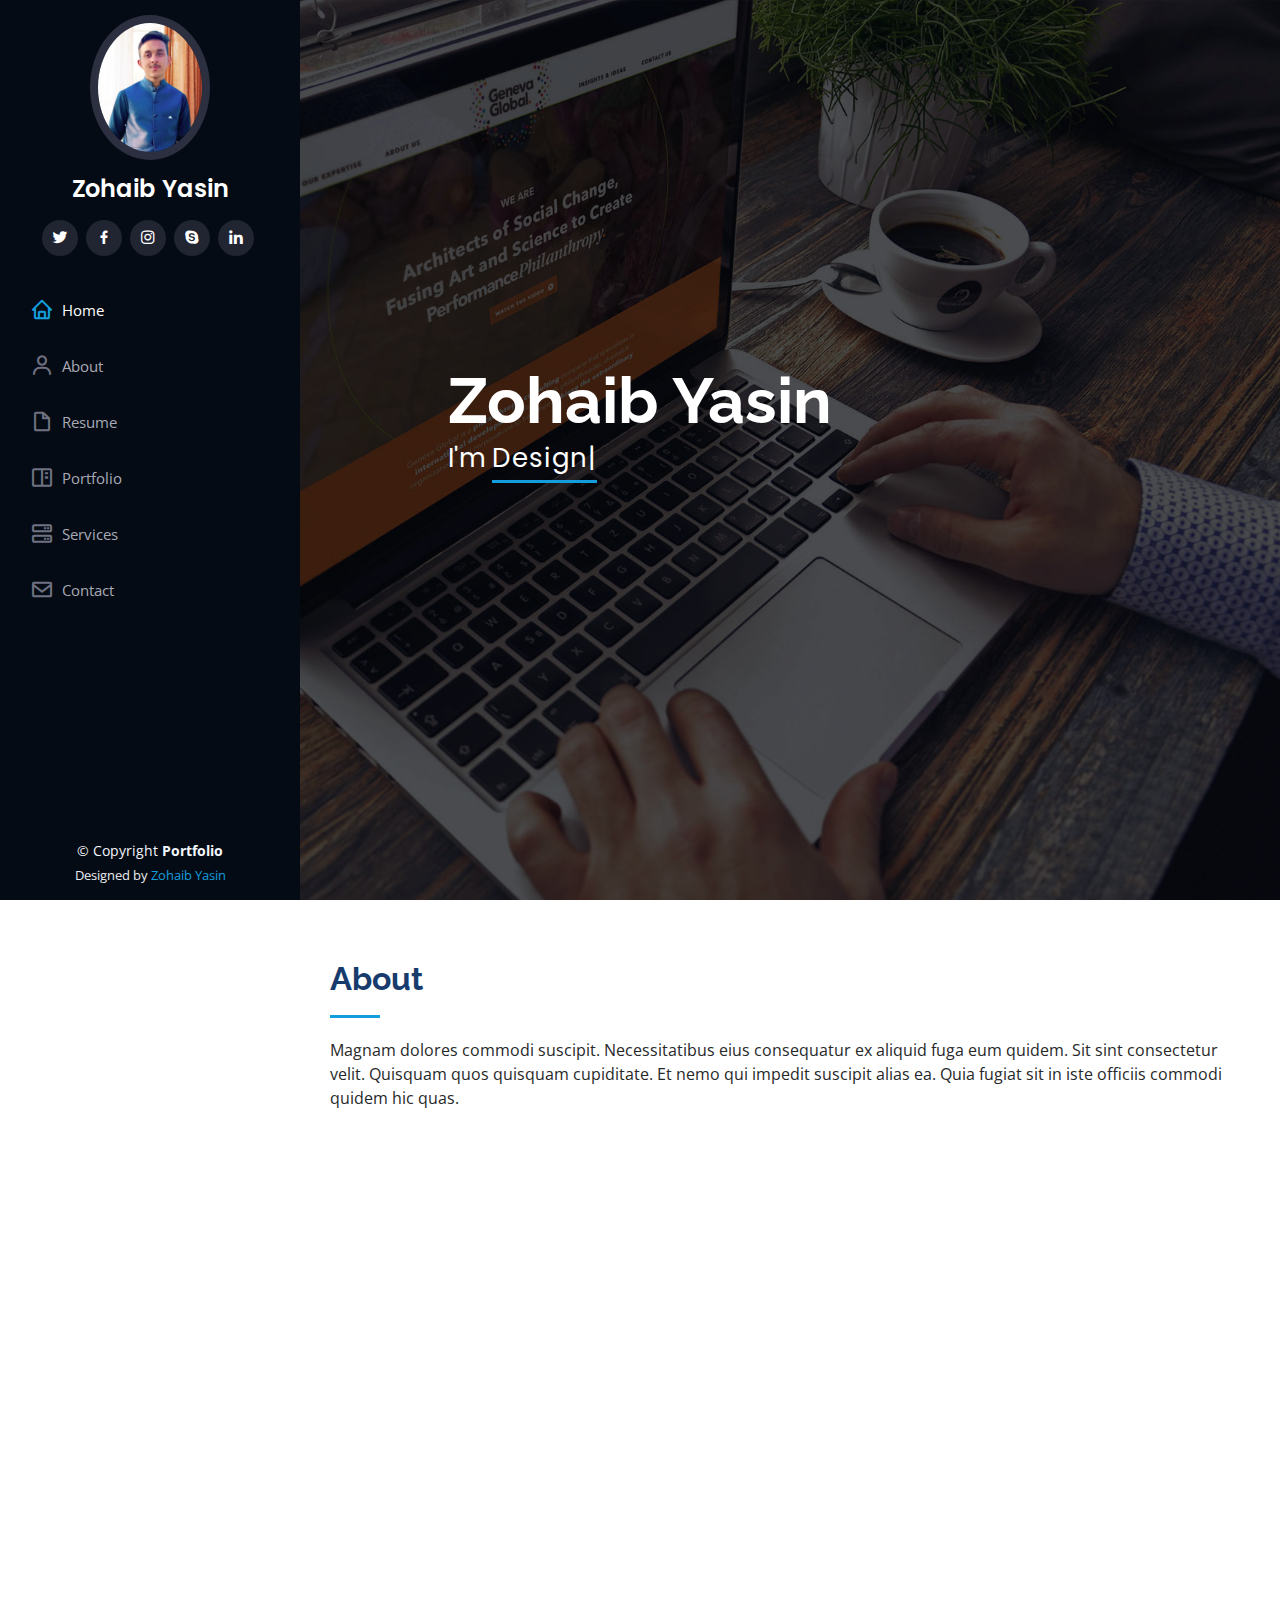
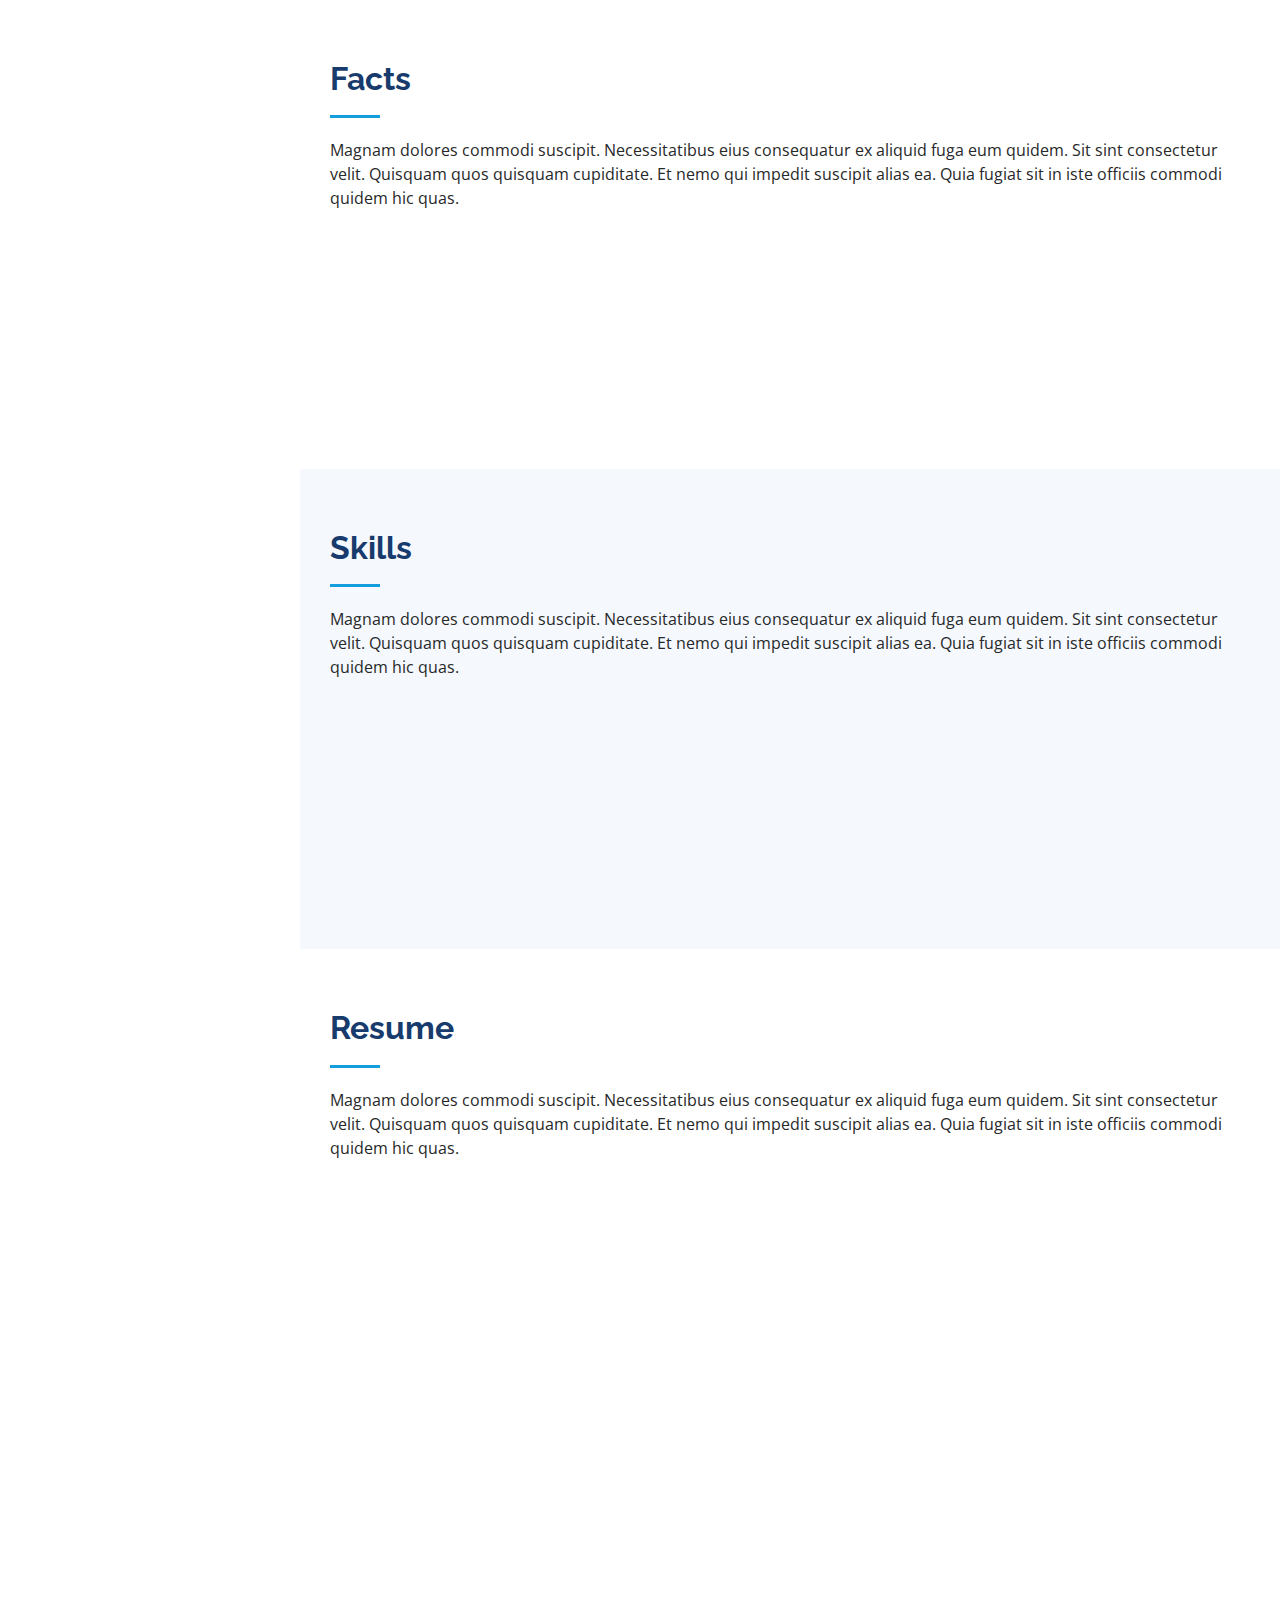
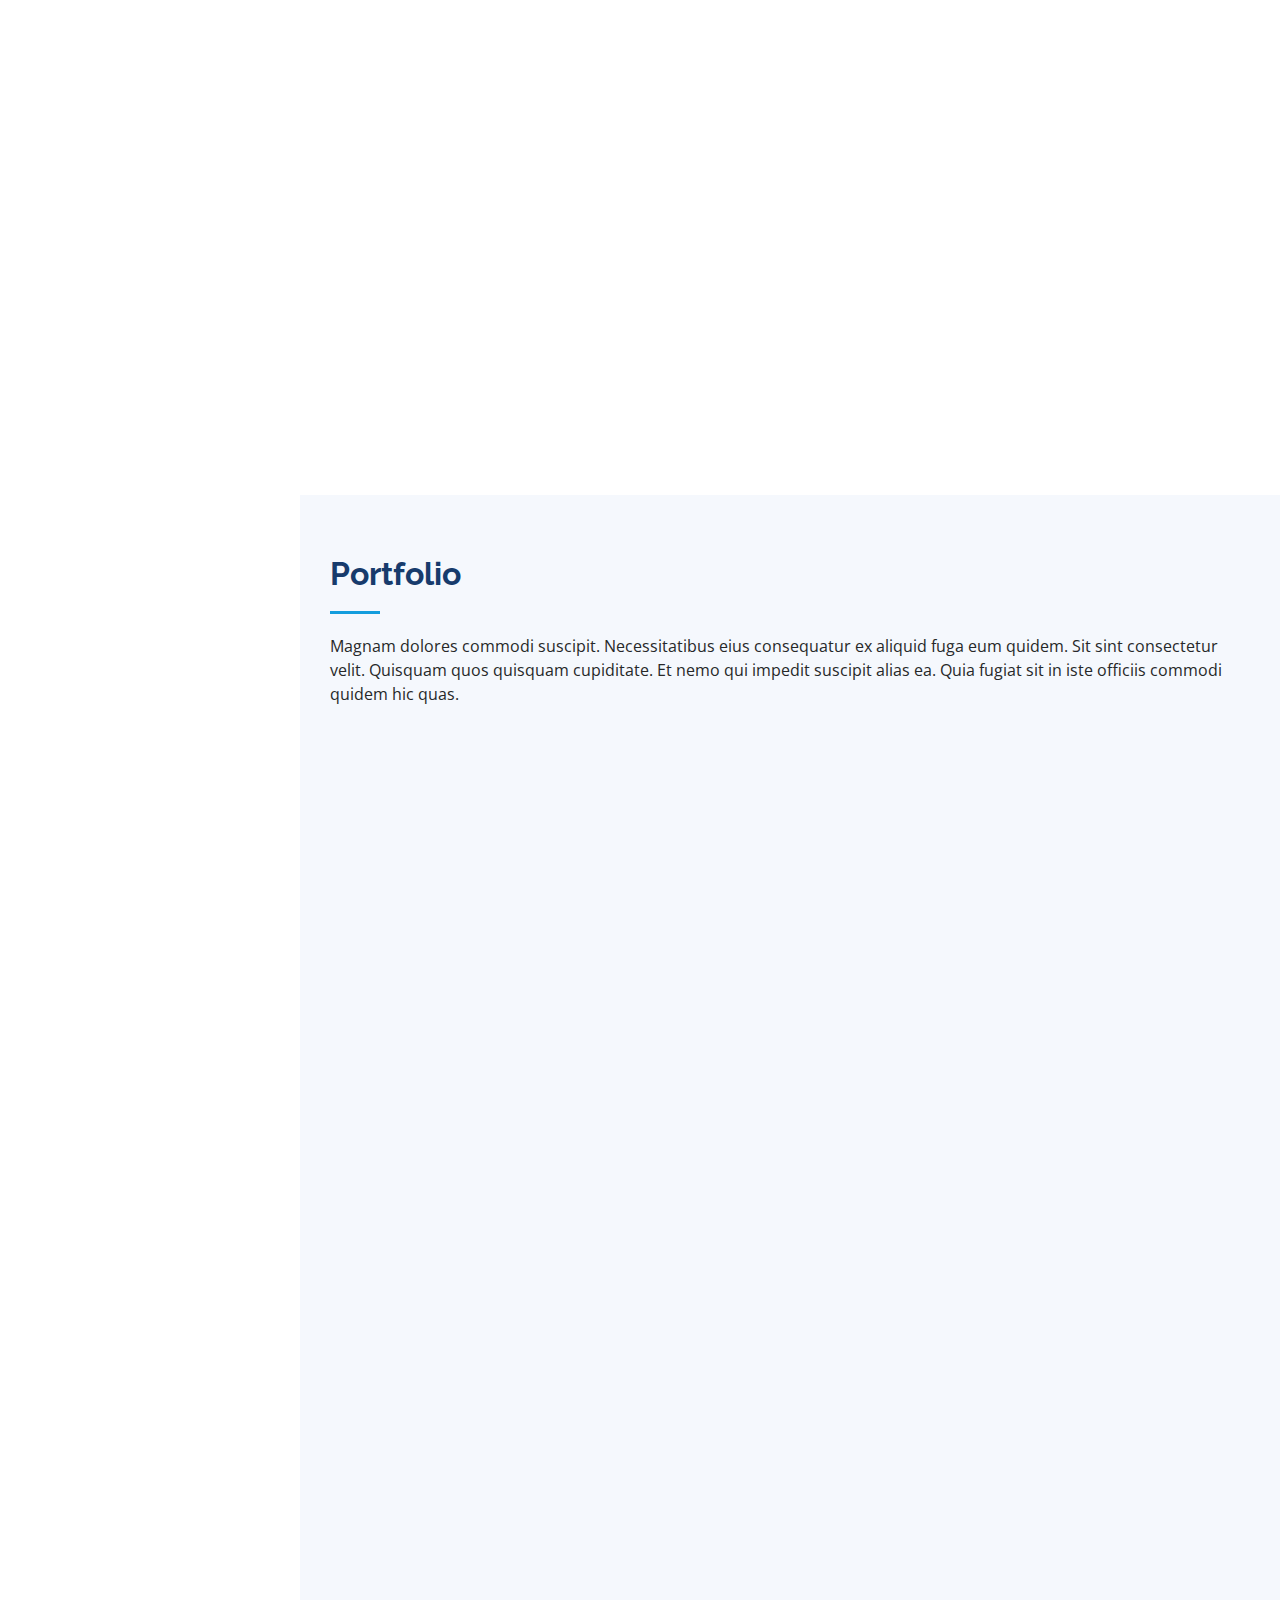
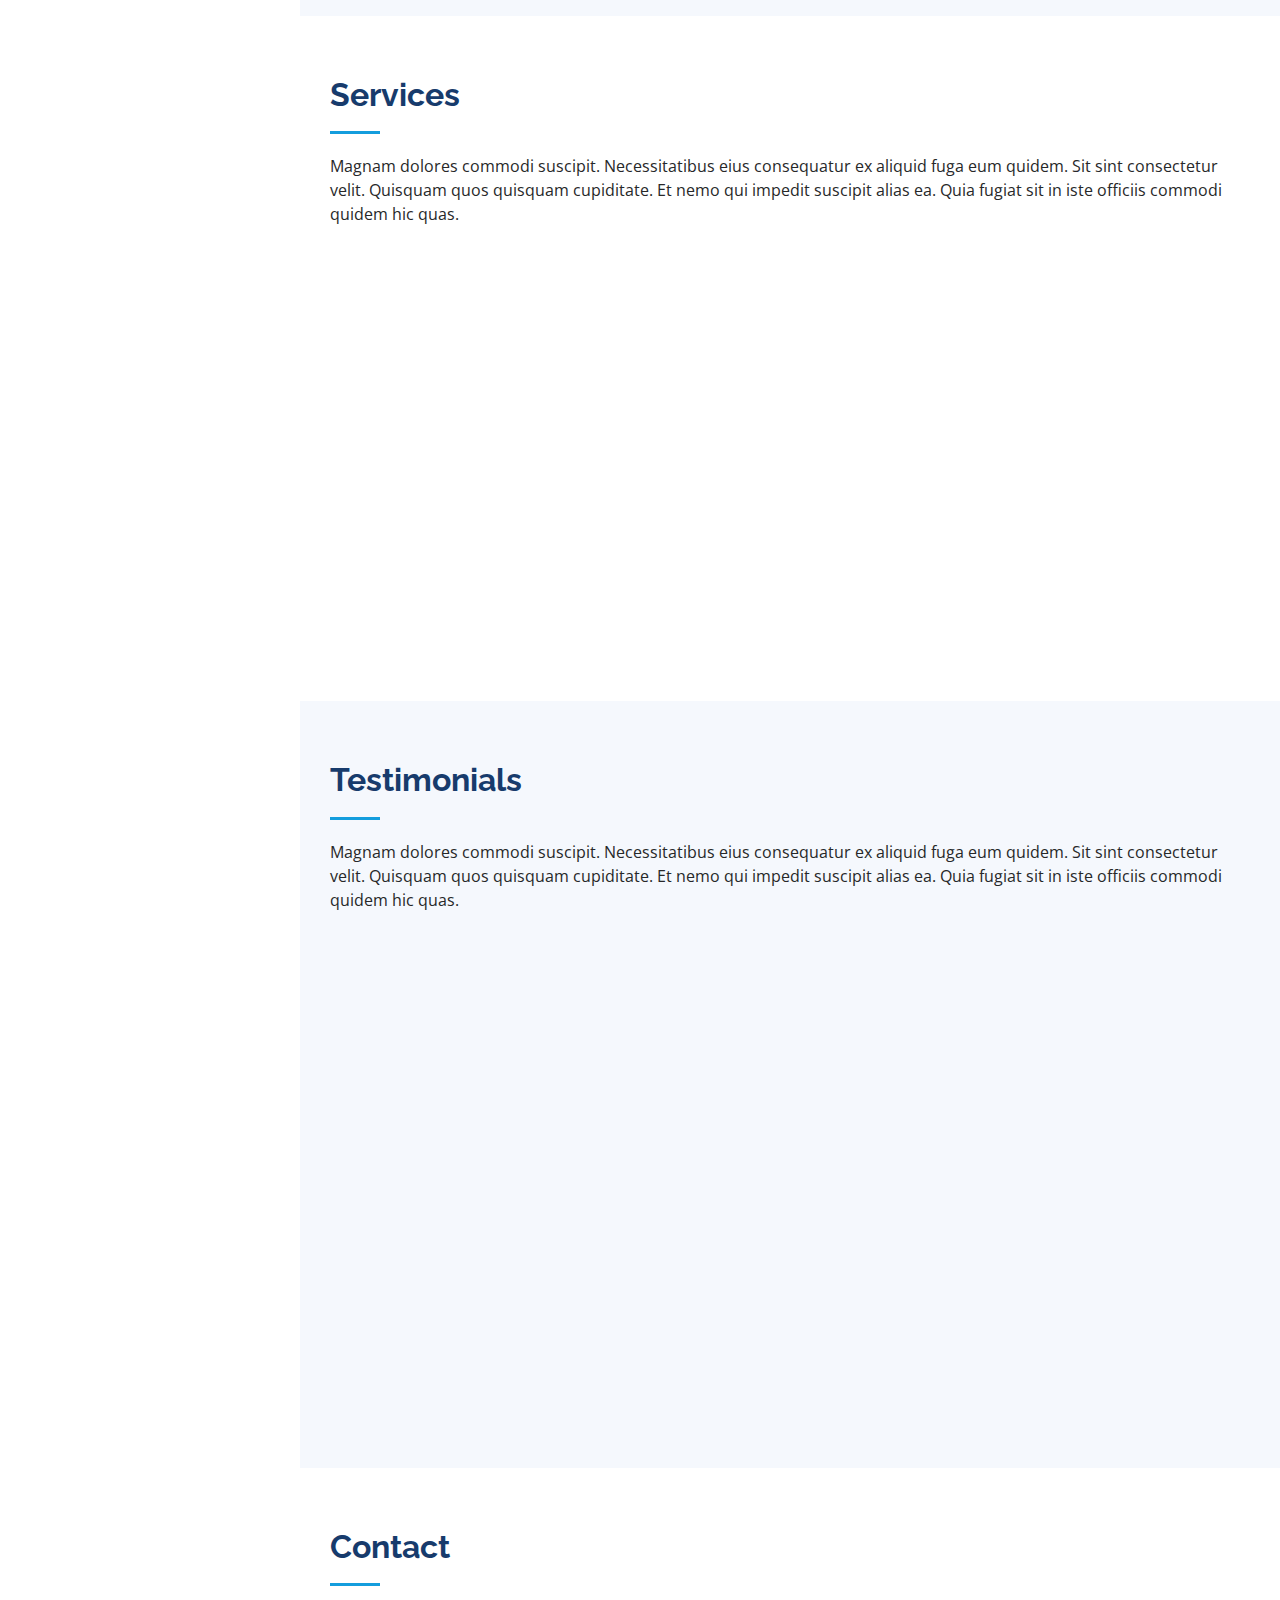
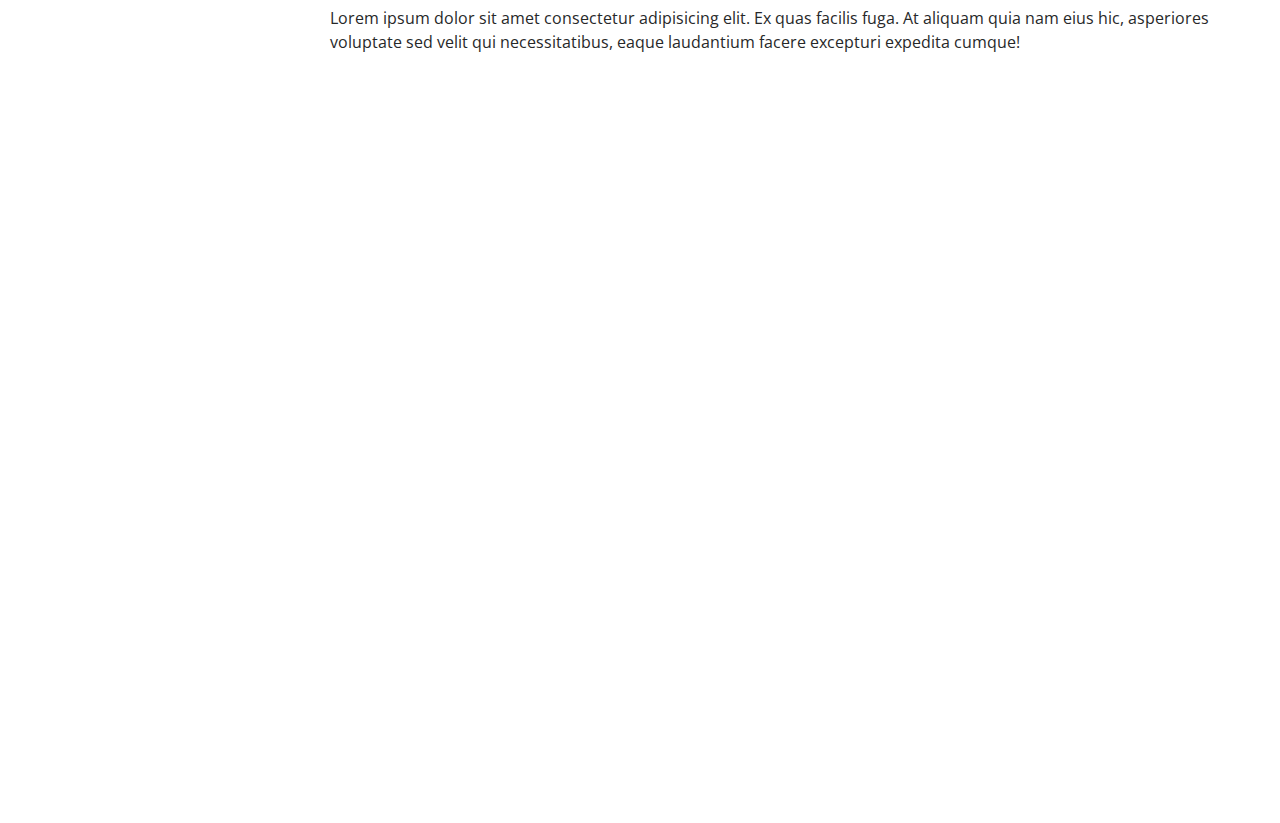
<file: index.html>
<!DOCTYPE html>
<html lang="en">
  <head>
    <meta charset="utf-8" />
    <meta content="width=device-width, initial-scale=1.0" name="viewport" />

    <title>Zohaib Yasin Portfolio</title>
    <meta content="" name="description" />
    <meta content="" name="keywords" />


    <!-- Google Fonts -->
    <link
      href="https://fonts.googleapis.com/css?family=Open+Sans:300,300i,400,400i,600,600i,700,700i|Raleway:300,300i,400,400i,500,500i,600,600i,700,700i|Poppins:300,300i,400,400i,500,500i,600,600i,700,700i"
      rel="stylesheet"
    />

    <!-- Vendor CSS Files -->
    <link href="assets/vendor/aos/aos.css" rel="stylesheet" />
    <link
      href="assets/vendor/bootstrap/css/bootstrap.min.css"
      rel="stylesheet"
    />
    <link
      href="assets/vendor/bootstrap-icons/bootstrap-icons.css"
      rel="stylesheet"
    />
    <link href="assets/vendor/boxicons/css/boxicons.min.css" rel="stylesheet" />
    <link
      href="assets/vendor/glightbox/css/glightbox.min.css"
      rel="stylesheet"
    />
    <link href="assets/vendor/swiper/swiper-bundle.min.css" rel="stylesheet" />

    <!-- Template Main CSS File -->
    <link href="assets/css/style.css" rel="stylesheet" />


  </head>

  <body>
    <!-- ======= Mobile nav toggle button ======= -->
    <i class="bi bi-list mobile-nav-toggle d-xl-none"></i>

    <!-- ======= Header ======= -->
    <header id="header">
      <div class="d-flex flex-column">
        <div class="profile">
          <img
            src="assets/img/profile-img.jpg"
            alt=""
            class="img-fluid rounded-circle"
          />
          <h1 class="text-light"><a href="index.html">Zohaib Yasin</a></h1>
          <div class="social-links mt-3 text-center">
            <a href="#" class="twitter"><i class="bx bxl-twitter"></i></a>
            <a href="#" class="facebook"><i class="bx bxl-facebook"></i></a>
            <a href="#" class="instagram"><i class="bx bxl-instagram"></i></a>
            <a href="#" class="google-plus"><i class="bx bxl-skype"></i></a>
            <a href="#" class="linkedin"><i class="bx bxl-linkedin"></i></a>
          </div>
        </div>

        <nav id="navbar" class="nav-menu navbar">
          <ul>
            <li>
              <a href="#hero" class="nav-link scrollto active"
                ><i class="bx bx-home"></i> <span>Home</span></a
              >
            </li>
            <li>
              <a href="#about" class="nav-link scrollto"
                ><i class="bx bx-user"></i> <span>About</span></a
              >
            </li>
            <li>
              <a href="#resume" class="nav-link scrollto"
                ><i class="bx bx-file-blank"></i> <span>Resume</span></a
              >
            </li>
            <li>
              <a href="#portfolio" class="nav-link scrollto"
                ><i class="bx bx-book-content"></i> <span>Portfolio</span></a
              >
            </li>
            <li>
              <a href="#services" class="nav-link scrollto"
                ><i class="bx bx-server"></i> <span>Services</span></a
              >
            </li>
            <li>
              <a href="#contact" class="nav-link scrollto"
                ><i class="bx bx-envelope"></i> <span>Contact</span></a
              >
            </li>
          </ul>
        </nav>
        <!-- .nav-menu -->
      </div>
    </header>
    <!-- End Header -->

    <!-- ======= Hero Section ======= -->
    <section
      id="hero"
      class="d-flex flex-column justify-content-center align-items-center"
    >
      <div class="hero-container" data-aos="fade-in">
        <h1>Zohaib Yasin</h1>
        <p>
          I'm
          <span
            class="typed"
            data-typed-items="Designer, Developer, Freelancer, Creative Thinker"
          ></span>
        </p>
      </div>
    </section>
    <!-- End Hero -->

    <main id="main">
      <!-- ======= About Section ======= -->
      <section id="about" class="about">
        <div class="container">
          <div class="section-title">
            <h2>About</h2>
            <p>
              Magnam dolores commodi suscipit. Necessitatibus eius consequatur
              ex aliquid fuga eum quidem. Sit sint consectetur velit. Quisquam
              quos quisquam cupiditate. Et nemo qui impedit suscipit alias ea.
              Quia fugiat sit in iste officiis commodi quidem hic quas.
            </p>
          </div>

          <div class="row">
            <div class="col-lg-4" data-aos="fade-right">
              <img src="assets/img/profile-img.jpg" class="img-fluid" alt="" />
            </div>
            <div class="col-lg-8 pt-4 pt-lg-0 content" data-aos="fade-left">
              <h3>UI/UX Designer &amp; Web Developer.</h3>
              <p class="fst-italic">
                Lorem ipsum dolor sit amet, consectetur adipiscing elit, sed do
                eiusmod tempor incididunt ut labore et dolore magna aliqua.
              </p>
              <div class="row">
                <div class="col-lg-6">
                  <ul>
                    <li>
                      <i class="bi bi-chevron-right"></i>
                      <strong>Birthday:</strong> <span>8 Sep 2003</span>
                    </li>
                    <li>
                      <i class="bi bi-chevron-right"></i>
                      <strong>Website:</strong> <span>www.zohaibyasin.rf.gd</span>
                    </li>
                    <li>
                      <i class="bi bi-chevron-right"></i>
                      <strong>Phone:</strong> <span>+92 304 4436138</span>
                    </li>
                    <li>
                      <i class="bi bi-chevron-right"></i>Faislabad</span>
                    </li>
                  </ul>
                </div>
                <div class="col-lg-6">
                  <ul>
                    <li>
                      <i class="bi bi-chevron-right"></i> <strong>Age:</strong>
                      <span>20</span>
                    </li>
                    <li>
                      <i class="bi bi-chevron-right"></i>
                      <strong>Degree:</strong> <span>Becholars</span>
                    </li>
                    <li>
                      <i class="bi bi-chevron-right"></i>
                      <strong>PhEmailone:</strong>
                      <span>zohaiby33@gamil.com</span>
                    </li>
                    <li>
                      <i class="bi bi-chevron-right"></i>
                      <strong>Freelance:</strong> <span>Available</span>
                    </li>
                  </ul>
                </div>
              </div>
              <p>
                Officiis eligendi itaque labore et dolorum mollitia officiis
                optio vero. Quisquam sunt adipisci omnis et ut. Nulla
                accusantium dolor incidunt officia tempore. Et eius omnis.
                Cupiditate ut dicta maxime officiis quidem quia. Sed et
                consectetur qui quia repellendus itaque neque. Aliquid amet
                quidem ut quaerat cupiditate. Ab et eum qui repellendus omnis
                culpa magni laudantium dolores.
              </p>
            </div>
          </div>
        </div>
      </section>
      <!-- End About Section -->

      <!-- ======= Facts Section ======= -->
      <section id="facts" class="facts">
        <div class="container">
          <div class="section-title">
            <h2>Facts</h2>
            <p>
              Magnam dolores commodi suscipit. Necessitatibus eius consequatur
              ex aliquid fuga eum quidem. Sit sint consectetur velit. Quisquam
              quos quisquam cupiditate. Et nemo qui impedit suscipit alias ea.
              Quia fugiat sit in iste officiis commodi quidem hic quas.
            </p>
          </div>

          <div class="row no-gutters">
            <div
              class="col-lg-3 col-md-6 d-md-flex align-items-md-stretch"
              data-aos="fade-up"
            >
              <div class="count-box">
                <i class="bi bi-emoji-smile"></i>
                <span
                  data-purecounter-start="0"
                  data-purecounter-end="232"
                  data-purecounter-duration="1"
                  class="purecounter"
                ></span>
                <p><strong>Happy Clients</strong> consequuntur quae</p>
              </div>
            </div>

            <div
              class="col-lg-3 col-md-6 d-md-flex align-items-md-stretch"
              data-aos="fade-up"
              data-aos-delay="100"
            >
              <div class="count-box">
                <i class="bi bi-journal-richtext"></i>
                <span
                  data-purecounter-start="0"
                  data-purecounter-end="521"
                  data-purecounter-duration="1"
                  class="purecounter"
                ></span>
                <p><strong>Projects</strong> adipisci atque cum quia aut</p>
              </div>
            </div>

            <div
              class="col-lg-3 col-md-6 d-md-flex align-items-md-stretch"
              data-aos="fade-up"
              data-aos-delay="200"
            >
              <div class="count-box">
                <i class="bi bi-headset"></i>
                <span
                  data-purecounter-start="0"
                  data-purecounter-end="1453"
                  data-purecounter-duration="1"
                  class="purecounter"
                ></span>
                <p><strong>Hours Of Support</strong> aut commodi quaerat</p>
              </div>
            </div>

            <div
              class="col-lg-3 col-md-6 d-md-flex align-items-md-stretch"
              data-aos="fade-up"
              data-aos-delay="300"
            >
              <div class="count-box">
                <i class="bi bi-people"></i>
                <span
                  data-purecounter-start="0"
                  data-purecounter-end="32"
                  data-purecounter-duration="1"
                  class="purecounter"
                ></span>
                <p><strong>Hard Workers</strong> rerum asperiores dolor</p>
              </div>
            </div>
          </div>
        </div>
      </section>
      <!-- End Facts Section -->

      <!-- ======= Skills Section ======= -->
      <section id="skills" class="skills section-bg">
        <div class="container">
          <div class="section-title">
            <h2>Skills</h2>
            <p>
              Magnam dolores commodi suscipit. Necessitatibus eius consequatur
              ex aliquid fuga eum quidem. Sit sint consectetur velit. Quisquam
              quos quisquam cupiditate. Et nemo qui impedit suscipit alias ea.
              Quia fugiat sit in iste officiis commodi quidem hic quas.
            </p>
          </div>

          <div class="row skills-content">
            <div class="col-lg-6" data-aos="fade-up">
              <div class="progress">
                <span class="skill">HTML <i class="val">100%</i></span>
                <div class="progress-bar-wrap">
                  <div
                    class="progress-bar"
                    role="progressbar"
                    aria-valuenow="100"
                    aria-valuemin="0"
                    aria-valuemax="100"
                  ></div>
                </div>
              </div>

              <div class="progress">
                <span class="skill">CSS <i class="val">90%</i></span>
                <div class="progress-bar-wrap">
                  <div
                    class="progress-bar"
                    role="progressbar"
                    aria-valuenow="90"
                    aria-valuemin="0"
                    aria-valuemax="100"
                  ></div>
                </div>
              </div>

              <div class="progress">
                <span class="skill">JavaScript <i class="val">75%</i></span>
                <div class="progress-bar-wrap">
                  <div
                    class="progress-bar"
                    role="progressbar"
                    aria-valuenow="75"
                    aria-valuemin="0"
                    aria-valuemax="100"
                  ></div>
                </div>
              </div>
            </div>

            <div class="col-lg-6" data-aos="fade-up" data-aos-delay="100">
              <div class="progress">
                <span class="skill">Flutter <i class="val">80%</i></span>
                <div class="progress-bar-wrap">
                  <div
                    class="progress-bar"
                    role="progressbar"
                    aria-valuenow="80"
                    aria-valuemin="0"
                    aria-valuemax="100"
                  ></div>
                </div>
              </div>

              <div class="progress">
                <span class="skill">WordPress/CMS <i class="val">90%</i></span>
                <div class="progress-bar-wrap">
                  <div
                    class="progress-bar"
                    role="progressbar"
                    aria-valuenow="90"
                    aria-valuemin="0"
                    aria-valuemax="100"
                  ></div>
                </div>
              </div>

              <div class="progress">
                <span class="skill">Photoshop <i class="val">55%</i></span>
                <div class="progress-bar-wrap">
                  <div
                    class="progress-bar"
                    role="progressbar"
                    aria-valuenow="55"
                    aria-valuemin="0"
                    aria-valuemax="100"
                  ></div>
                </div>
              </div>
            </div>
          </div>
        </div>
      </section>
      <!-- End Skills Section -->

      <!-- ======= Resume Section ======= -->
      <section id="resume" class="resume">
        <div class="container">
          <div class="section-title">
            <h2>Resume</h2>
            <p>
              Magnam dolores commodi suscipit. Necessitatibus eius consequatur
              ex aliquid fuga eum quidem. Sit sint consectetur velit. Quisquam
              quos quisquam cupiditate. Et nemo qui impedit suscipit alias ea.
              Quia fugiat sit in iste officiis commodi quidem hic quas.
            </p>
          </div>

          <div class="row">
            <div class="col-lg-6" data-aos="fade-up">
              <h3 class="resume-title">Sumary</h3>
              <div class="resume-item pb-0">
                <h4>Zohaib Yasin</h4>
                <p>
                  <em
                    >Innovative and deadline-driven Graphic Designer with 3+
                    years of experience designing and developing user-centered
                    digital/print marketing material from initial concept to
                    final, polished deliverable.</em
                  >
                </p>
                <ul>
                  <li>FAST CFD CAMPUS</li>
                  <li>(030) 443-6138</li>
                  <li>zohaiby33@gmail.com</li>
                </ul>
              </div>

              <h3 class="resume-title">Education</h3>
              <div class="resume-item">
                <h4>BACHELOR OF Software Engineering&amp; Graphic Design</h4>
                <h5>2015 - 2016</h5>
                <p><em>Rochester Institute of Technology, Rochester, NY</em></p>
                <p>
                  Qui deserunt veniam. Et sed aliquam labore tempore sed
                  quisquam iusto autem sit. Ea vero voluptatum qui ut
                  dignissimos deleniti nerada porti sand markend
                </p>
              </div>
              <div class="resume-item">
                <h4>BootCamp of Fine Arts &amp; Graphic Design</h4>
                <h5>2023 - 2023</h5>
                <p><em>Rochester Institute of Technology, Rochester, NY</em></p>
                <p>
                  Quia nobis sequi est occaecati aut. Repudiandae et iusto quae
                  reiciendis et quis Eius vel ratione eius unde vitae rerum
                  voluptates asperiores voluptatem Earum molestiae consequatur
                  neque etlon sader mart dila
                </p>
              </div>
            </div>
            <div class="col-lg-6" data-aos="fade-up" data-aos-delay="100">
              <h3 class="resume-title">Professional Experience</h3>
              <div class="resume-item">
                <h4>Graphic design specialist</h4>
                <h5>2019 - Present</h5>
                <p><em>Experion, FAST CFD </em></p>
                <ul>
                  <li>
                    Lead in the design, development, and implementation of the
                    graphic, layout, and production communication materials
                  </li>
                  <li>
                    Delegate tasks to the 7 members of the design team and
                    provide counsel on all aspects of the project.
                  </li>
                  <li>
                    Supervise the assessment of all graphic materials in order
                    to ensure quality and accuracy of the design
                  </li>
                  <li>
                    Oversee the efficient use of production project budgets
                    ranging from $2,000 - $25,000
                  </li>
                </ul>
              </div>
              <div class="resume-item">
                <h4>Graphic design specialist</h4>
                <h5>2017 - 2018</h5>
                <p><em>Stepping Stone Advertising, FASt CFD</em></p>
                <ul>
                  <li>
                    Developed numerous marketing programs (logos,
                    brochures,infographics, presentations, and advertisements).
                  </li>
                  <li>
                    Managed up to 5 projects or tasks at a given time while
                    under pressure
                  </li>
                  <li>
                    Recommended and consulted with clients on the most
                    appropriate graphic design
                  </li>
                  <li>
                    Created 4+ design presentations and proposals a month for
                    clients and account managers
                  </li>
                </ul>
              </div>
            </div>
          </div>
        </div>
      </section>
      <!-- End Resume Section -->

      <!-- ======= Portfolio Section ======= -->
      <section id="portfolio" class="portfolio section-bg">
        <div class="container">
          <div class="section-title">
            <h2>Portfolio</h2>
            <p>
              Magnam dolores commodi suscipit. Necessitatibus eius consequatur
              ex aliquid fuga eum quidem. Sit sint consectetur velit. Quisquam
              quos quisquam cupiditate. Et nemo qui impedit suscipit alias ea.
              Quia fugiat sit in iste officiis commodi quidem hic quas.
            </p>
          </div>

          <div class="row" data-aos="fade-up">
            <div class="col-lg-12 d-flex justify-content-center">
              <ul id="portfolio-flters">
                <li data-filter="*" class="filter-active">All</li>
                <li data-filter=".filter-app">App</li>
                <li data-filter=".filter-card">Card</li>
                <li data-filter=".filter-web">Web</li>
              </ul>
            </div>
          </div>

          <div
            class="row portfolio-container"
            data-aos="fade-up"
            data-aos-delay="100"
          >
            <div class="col-lg-4 col-md-6 portfolio-item filter-app">
              <div class="portfolio-wrap">
                <img
                  src="assets/img/portfolio/portfolio-1.jpg"
                  class="img-fluid"
                  alt=""
                />
                <div class="portfolio-links">
                  <a
                    href="assets/img/portfolio/portfolio-1.jpg"
                    data-gallery="portfolioGallery"
                    class="portfolio-lightbox"
                    title="App 1"
                    ><i class="bx bx-plus"></i
                  ></a>
                  <a href="portfolio-details.html" title="More Details"
                    ><i class="bx bx-link"></i
                  ></a>
                </div>
              </div>
            </div>

            <div class="col-lg-4 col-md-6 portfolio-item filter-web">
              <div class="portfolio-wrap">
                <img
                  src="assets/img/portfolio/portfolio-2.jpg"
                  class="img-fluid"
                  alt=""
                />
                <div class="portfolio-links">
                  <a
                    href="assets/img/portfolio/portfolio-2.jpg"
                    data-gallery="portfolioGallery"
                    class="portfolio-lightbox"
                    title="Web 3"
                    ><i class="bx bx-plus"></i
                  ></a>
                  <a href="portfolio-details.html" title="More Details"
                    ><i class="bx bx-link"></i
                  ></a>
                </div>
              </div>
            </div>

            <div class="col-lg-4 col-md-6 portfolio-item filter-app">
              <div class="portfolio-wrap">
                <img
                  src="assets/img/portfolio/portfolio-3.jpg"
                  class="img-fluid"
                  alt=""
                />
                <div class="portfolio-links">
                  <a
                    href="assets/img/portfolio/portfolio-3.jpg"
                    data-gallery="portfolioGallery"
                    class="portfolio-lightbox"
                    title="App 2"
                    ><i class="bx bx-plus"></i
                  ></a>
                  <a href="portfolio-details.html" title="More Details"
                    ><i class="bx bx-link"></i
                  ></a>
                </div>
              </div>
            </div>

            <div class="col-lg-4 col-md-6 portfolio-item filter-card">
              <div class="portfolio-wrap">
                <img
                  src="assets/img/portfolio/portfolio-4.jpg"
                  class="img-fluid"
                  alt=""
                />
                <div class="portfolio-links">
                  <a
                    href="assets/img/portfolio/portfolio-4.jpg"
                    data-gallery="portfolioGallery"
                    class="portfolio-lightbox"
                    title="Card 2"
                    ><i class="bx bx-plus"></i
                  ></a>
                  <a href="portfolio-details.html" title="More Details"
                    ><i class="bx bx-link"></i
                  ></a>
                </div>
              </div>
            </div>

            <div class="col-lg-4 col-md-6 portfolio-item filter-web">
              <div class="portfolio-wrap">
                <img
                  src="assets/img/portfolio/portfolio-5.jpg"
                  class="img-fluid"
                  alt=""
                />
                <div class="portfolio-links">
                  <a
                    href="assets/img/portfolio/portfolio-5.jpg"
                    data-gallery="portfolioGallery"
                    class="portfolio-lightbox"
                    title="Web 2"
                    ><i class="bx bx-plus"></i
                  ></a>
                  <a href="portfolio-details.html" title="More Details"
                    ><i class="bx bx-link"></i
                  ></a>
                </div>
              </div>
            </div>

            <div class="col-lg-4 col-md-6 portfolio-item filter-app">
              <div class="portfolio-wrap">
                <img
                  src="assets/img/portfolio/portfolio-6.jpg"
                  class="img-fluid"
                  alt=""
                />
                <div class="portfolio-links">
                  <a
                    href="assets/img/portfolio/portfolio-6.jpg"
                    data-gallery="portfolioGallery"
                    class="portfolio-lightbox"
                    title="App 3"
                    ><i class="bx bx-plus"></i
                  ></a>
                  <a href="portfolio-details.html" title="More Details"
                    ><i class="bx bx-link"></i
                  ></a>
                </div>
              </div>
            </div>

            <div class="col-lg-4 col-md-6 portfolio-item filter-card">
              <div class="portfolio-wrap">
                <img
                  src="assets/img/portfolio/portfolio-7.jpg"
                  class="img-fluid"
                  alt=""
                />
                <div class="portfolio-links">
                  <a
                    href="assets/img/portfolio/portfolio-7.jpg"
                    data-gallery="portfolioGallery"
                    class="portfolio-lightbox"
                    title="Card 1"
                    ><i class="bx bx-plus"></i
                  ></a>
                  <a href="portfolio-details.html" title="More Details"
                    ><i class="bx bx-link"></i
                  ></a>
                </div>
              </div>
            </div>

            <div class="col-lg-4 col-md-6 portfolio-item filter-card">
              <div class="portfolio-wrap">
                <img
                  src="assets/img/portfolio/portfolio-8.jpg"
                  class="img-fluid"
                  alt=""
                />
                <div class="portfolio-links">
                  <a
                    href="assets/img/portfolio/portfolio-8.jpg"
                    data-gallery="portfolioGallery"
                    class="portfolio-lightbox"
                    title="Card 3"
                    ><i class="bx bx-plus"></i
                  ></a>
                  <a href="portfolio-details.html" title="More Details"
                    ><i class="bx bx-link"></i
                  ></a>
                </div>
              </div>
            </div>

            <div class="col-lg-4 col-md-6 portfolio-item filter-web">
              <div class="portfolio-wrap">
                <img
                  src="assets/img/portfolio/portfolio-9.jpg"
                  class="img-fluid"
                  alt=""
                />
                <div class="portfolio-links">
                  <a
                    href="assets/img/portfolio/portfolio-9.jpg"
                    data-gallery="portfolioGallery"
                    class="portfolio-lightbox"
                    title="Web 3"
                    ><i class="bx bx-plus"></i
                  ></a>
                  <a href="portfolio-details.html" title="More Details"
                    ><i class="bx bx-link"></i
                  ></a>
                </div>
              </div>
            </div>
          </div>
        </div>
      </section>
      <!-- End Portfolio Section -->

      <!-- ======= Services Section ======= -->
      <section id="services" class="services">
        <div class="container">
          <div class="section-title">
            <h2>Services</h2>
            <p>
              Magnam dolores commodi suscipit. Necessitatibus eius consequatur
              ex aliquid fuga eum quidem. Sit sint consectetur velit. Quisquam
              quos quisquam cupiditate. Et nemo qui impedit suscipit alias ea.
              Quia fugiat sit in iste officiis commodi quidem hic quas.
            </p>
          </div>

          <div class="row">
            <div class="col-lg-4 col-md-6 icon-box" data-aos="fade-up">
              <div class="icon"><i class="bi bi-briefcase"></i></div>
              <h4 class="title"><a href="">Lorem Ipsum</a></h4>
              <p class="description">
                Voluptatum deleniti atque corrupti quos dolores et quas
                molestias excepturi sint occaecati cupiditate non provident
              </p>
            </div>
            <div
              class="col-lg-4 col-md-6 icon-box"
              data-aos="fade-up"
              data-aos-delay="100"
            >
              <div class="icon"><i class="bi bi-card-checklist"></i></div>
              <h4 class="title"><a href="">Dolor Sitema</a></h4>
              <p class="description">
                Minim veniam, quis nostrud exercitation ullamco laboris nisi ut
                aliquip ex ea commodo consequat tarad limino ata
              </p>
            </div>
            <div
              class="col-lg-4 col-md-6 icon-box"
              data-aos="fade-up"
              data-aos-delay="200"
            >
              <div class="icon"><i class="bi bi-bar-chart"></i></div>
              <h4 class="title"><a href="">Sed ut perspiciatis</a></h4>
              <p class="description">
                Duis aute irure dolor in reprehenderit in voluptate velit esse
                cillum dolore eu fugiat nulla pariatur
              </p>
            </div>
            <div
              class="col-lg-4 col-md-6 icon-box"
              data-aos="fade-up"
              data-aos-delay="300"
            >
              <div class="icon"><i class="bi bi-binoculars"></i></div>
              <h4 class="title"><a href="">Magni Dolores</a></h4>
              <p class="description">
                Excepteur sint occaecat cupidatat non proident, sunt in culpa
                qui officia deserunt mollit anim id est laborum
              </p>
            </div>
            <div
              class="col-lg-4 col-md-6 icon-box"
              data-aos="fade-up"
              data-aos-delay="400"
            >
              <div class="icon"><i class="bi bi-brightness-high"></i></div>
              <h4 class="title"><a href="">Nemo Enim</a></h4>
              <p class="description">
                At vero eos et accusamus et iusto odio dignissimos ducimus qui
                blanditiis praesentium voluptatum deleniti atque
              </p>
            </div>
            <div
              class="col-lg-4 col-md-6 icon-box"
              data-aos="fade-up"
              data-aos-delay="500"
            >
              <div class="icon"><i class="bi bi-calendar4-week"></i></div>
              <h4 class="title"><a href="">Eiusmod Tempor</a></h4>
              <p class="description">
                Et harum quidem rerum facilis est et expedita distinctio. Nam
                libero tempore, cum soluta nobis est eligendi
              </p>
            </div>
          </div>
        </div>
      </section>
      <!-- End Services Section -->

      <!-- ======= Testimonials Section ======= -->
      <section id="testimonials" class="testimonials section-bg">
        <div class="container">
          <div class="section-title">
            <h2>Testimonials</h2>
            <p>
              Magnam dolores commodi suscipit. Necessitatibus eius consequatur
              ex aliquid fuga eum quidem. Sit sint consectetur velit. Quisquam
              quos quisquam cupiditate. Et nemo qui impedit suscipit alias ea.
              Quia fugiat sit in iste officiis commodi quidem hic quas.
            </p>
          </div>

          <div
            class="testimonials-slider swiper"
            data-aos="fade-up"
            data-aos-delay="100"
          >
            <div class="swiper-wrapper">
              <div class="swiper-slide">
                <div class="testimonial-item" data-aos="fade-up">
                  <p>
                    <i class="bx bxs-quote-alt-left quote-icon-left"></i>
                    Proin iaculis purus consequat sem cure digni ssim donec
                    porttitora entum suscipit rhoncus. Accusantium quam,
                    ultricies eget id, aliquam eget nibh et. Maecen aliquam,
                    risus at semper.
                    <i class="bx bxs-quote-alt-right quote-icon-right"></i>
                  </p>
                  <img
                    src="assets/img/testimonials/testimonials-1.jpg"
                    class="testimonial-img"
                    alt=""
                  />
                  <h3>Saul Goodman</h3>
                  <h4>Ceo &amp; Founder</h4>
                </div>
              </div>
              <!-- End testimonial item -->

              <div class="swiper-slide">
                <div
                  class="testimonial-item"
                  data-aos="fade-up"
                  data-aos-delay="100"
                >
                  <p>
                    <i class="bx bxs-quote-alt-left quote-icon-left"></i>
                    Export tempor illum tamen malis malis eram quae irure esse
                    labore quem cillum quid cillum eram malis quorum velit fore
                    eram velit sunt aliqua noster fugiat irure amet legam anim
                    culpa.
                    <i class="bx bxs-quote-alt-right quote-icon-right"></i>
                  </p>
                  <img
                    src="assets/img/testimonials/testimonials-2.jpg"
                    class="testimonial-img"
                    alt=""
                  />
                  <h3>Sara Wilsson</h3>
                  <h4>Designer</h4>
                </div>
              </div>
              <!-- End testimonial item -->

              <div class="swiper-slide">
                <div
                  class="testimonial-item"
                  data-aos="fade-up"
                  data-aos-delay="200"
                >
                  <p>
                    <i class="bx bxs-quote-alt-left quote-icon-left"></i>
                    Enim nisi quem export duis labore cillum quae magna enim
                    sint quorum nulla quem veniam duis minim tempor labore quem
                    eram duis noster aute amet eram fore quis sint minim.
                    <i class="bx bxs-quote-alt-right quote-icon-right"></i>
                  </p>
                  <img
                    src="assets/img/testimonials/testimonials-3.jpg"
                    class="testimonial-img"
                    alt=""
                  />
                  <h3>Jena Karlis</h3>
                  <h4>Store Owner</h4>
                </div>
              </div>
              <!-- End testimonial item -->

              <div class="swiper-slide">
                <div
                  class="testimonial-item"
                  data-aos="fade-up"
                  data-aos-delay="300"
                >
                  <p>
                    <i class="bx bxs-quote-alt-left quote-icon-left"></i>
                    Fugiat enim eram quae cillum dolore dolor amet nulla culpa
                    multos export minim fugiat minim velit minim dolor enim duis
                    veniam ipsum anim magna sunt elit fore quem dolore labore
                    illum veniam.
                    <i class="bx bxs-quote-alt-right quote-icon-right"></i>
                  </p>
                  <img
                    src="assets/img/testimonials/testimonials-4.jpg"
                    class="testimonial-img"
                    alt=""
                  />
                  <h3>Matt Brandon</h3>
                  <h4>Freelancer</h4>
                </div>
              </div>
              <!-- End testimonial item -->

              <div class="swiper-slide">
                <div
                  class="testimonial-item"
                  data-aos="fade-up"
                  data-aos-delay="400"
                >
                  <p>
                    <i class="bx bxs-quote-alt-left quote-icon-left"></i>
                    Lorem ipsum dolor sit amet consectetur adipisicing elit.
                    Provident iste modi nobis accusamus ut, libero fugiat. Nobis
                    soluta sint illo in eos sequi maiores, voluptatum aliquam
                    dolor ut, beatae corrupti?
                    <i class="bx bxs-quote-alt-right quote-icon-right"></i>
                  </p>
                  <img
                    src="assets/img/testimonials/testimonials-5.jpg"
                    class="testimonial-img"
                    alt=""
                  />
                  <h3>John Larson</h3>
                  <h4>Entrepreneur</h4>
                </div>
              </div>
              <!-- End testimonial item -->
            </div>
            <div class="swiper-pagination"></div>
          </div>
        </div>
      </section>
      <!-- End Testimonials Section -->

      <!-- ======= Contact Section ======= -->
      <section id="contact" class="contact">
        <div class="container">
          <div class="section-title">
            <h2>Contact</h2>
            <p>
              Lorem ipsum dolor sit amet consectetur adipisicing elit. Ex quas
              facilis fuga. At aliquam quia nam eius hic, asperiores voluptate
              sed velit qui necessitatibus, eaque laudantium facere excepturi
              expedita cumque!
            </p>
          </div>

          <div class="row" data-aos="fade-in">
            <div class="col-lg-5 d-flex align-items-stretch">
              <div class="info">
                <div class="address">
                  <i class="bi bi-geo-alt"></i>
                  <h4>Location:</h4>
                  <p>FAST CFD Campus</p>
                </div>

                <div class="email">
                  <i class="bi bi-envelope"></i>
                  <h4>Email:</h4>
                  <p>zohaiby33@gamil.com</p>
                </div>

                <div class="phone">
                  <i class="bi bi-phone"></i>
                  <h4>Call:</h4>
                  <p>+92 304 4436138s</p>
                </div>

                <iframe
                  src="https://www.google.com/maps/embed?pb=!1m14!1m8!1m3!1d12097.433213460943!2d-74.0062269!3d40.7101282!3m2!1i1024!2i768!4f13.1!3m3!1m2!1s0x0%3A0xb89d1fe6bc499443!2sDowntown+Conference+Center!5e0!3m2!1smk!2sbg!4v1539943755621"
                  frameborder="0"
                  style="border: 0; width: 100%; height: 290px"
                  allowfullscreen
                ></iframe>
              </div>
            </div>

            <div class="col-lg-7 mt-5 mt-lg-0 d-flex align-items-stretch">
              <form
                action="forms/contact.php"
                method="post"
                role="form"
                class="php-email-form"
              >
                <div class="row">
                  <div class="form-group col-md-6">
                    <label for="name">Your Name</label>
                    <input
                      type="text"
                      name="name"
                      class="form-control"
                      id="name"
                      required
                    />
                  </div>
                  <div class="form-group col-md-6">
                    <label for="name">Your Email</label>
                    <input
                      type="email"
                      class="form-control"
                      name="email"
                      id="email"
                      required
                    />
                  </div>
                </div>
                <div class="form-group">
                  <label for="name">Subject</label>
                  <input
                    type="text"
                    class="form-control"
                    name="subject"
                    id="subject"
                    required
                  />
                </div>
                <div class="form-group">
                  <label for="name">Message</label>
                  <textarea
                    class="form-control"
                    name="message"
                    rows="10"
                    required
                  ></textarea>
                </div>
                <div class="my-3">
                  <div class="loading">Loading</div>
                  <div class="error-message"></div>
                  <div class="sent-message">
                    Your message has been sent. Thank you!
                  </div>
                </div>
                <div class="text-center">
                  <button type="submit">Send Message</button>
                </div>
              </form>
            </div>
          </div>
        </div>
      </section>
      <!-- End Contact Section -->
    </main>
    <!-- End #main -->

    <!-- ======= Footer ======= -->
    <footer id="footer">
      <div class="container">
        <div class="copyright">
          &copy; Copyright <strong><span>Portfolio</span></strong>
        </div>
        <div class="credits">
        
          Designed by <a href="https:/zohaibyasin.rf.gd/">Zohaib Yasin</a>
        </div>
      </div>
    </footer>
    <!-- End  Footer -->

    <a
      href="#"
      class="back-to-top d-flex align-items-center justify-content-center"
      ><i class="bi bi-arrow-up-short"></i
    ></a>

    <!-- Vendor JS Files -->
    <script src="assets/vendor/purecounter/purecounter_vanilla.js"></script>
    <script src="assets/vendor/aos/aos.js"></script>
    <script src="assets/vendor/bootstrap/js/bootstrap.bundle.min.js"></script>
    <script src="assets/vendor/glightbox/js/glightbox.min.js"></script>
    <script src="assets/vendor/isotope-layout/isotope.pkgd.min.js"></script>
    <script src="assets/vendor/swiper/swiper-bundle.min.js"></script>
    <script src="assets/vendor/typed.js/typed.umd.js"></script>
    <script src="assets/vendor/waypoints/noframework.waypoints.js"></script>
    <script src="assets/vendor/php-email-form/validate.js"></script>

    <!-- Template Main JS File -->
    <script src="assets/js/main.js"></script>
  </body>
</html>
</file>
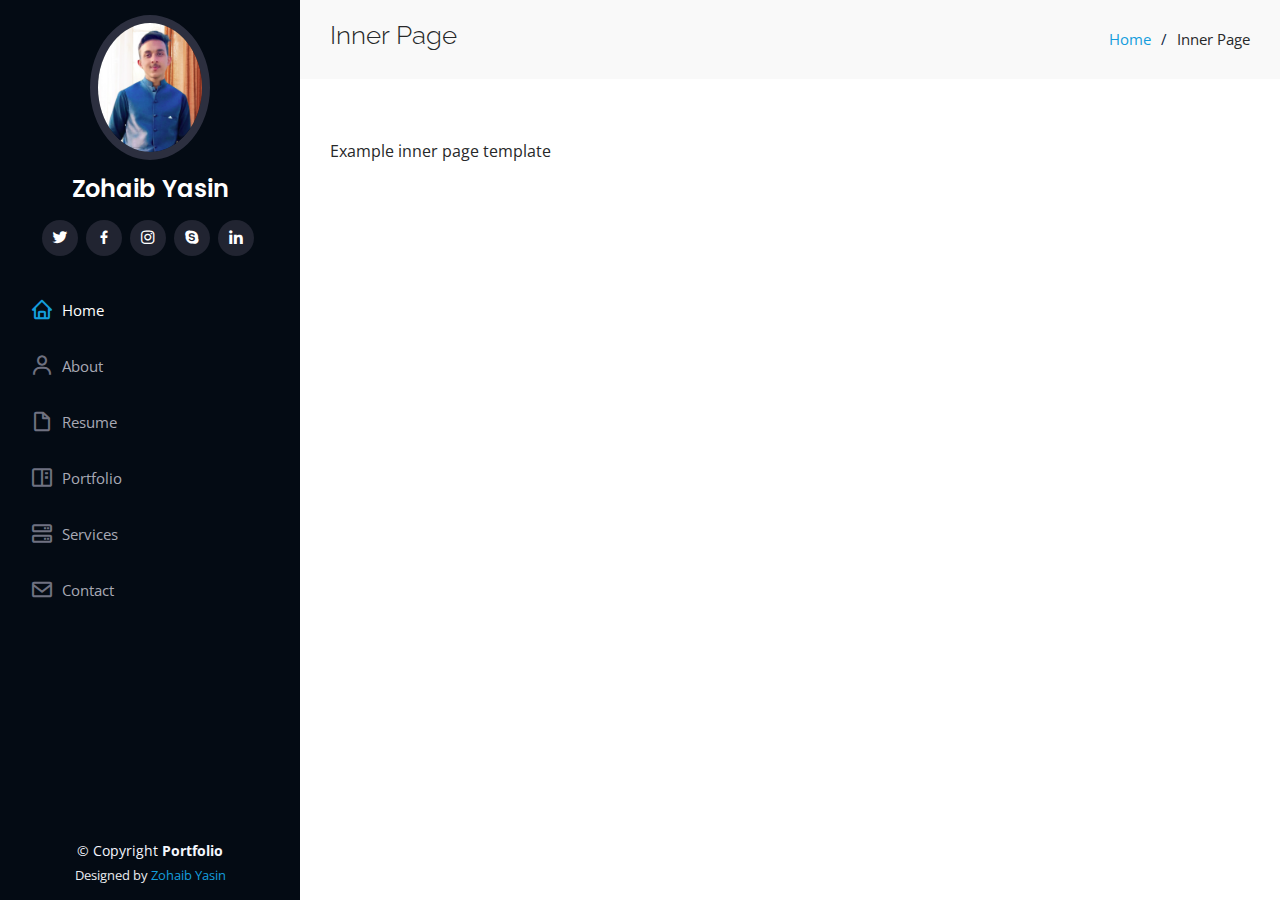
<file: inner-page.html>
<!DOCTYPE html>
<html lang="en">
  <head>
    <meta charset="utf-8" />
    <meta content="width=device-width, initial-scale=1.0" name="viewport" />

    <title>Inner Page - iPortfolio Bootstrap Template</title>
    <meta content="" name="description" />
    <meta content="" name="keywords" />

    <!-- Favicons -->
    <link href="assets/img/favicon.png" rel="icon" />
    <link href="assets/img/apple-touch-icon.png" rel="apple-touch-icon" />

    <!-- Google Fonts -->
    <link
      href="https://fonts.googleapis.com/css?family=Open+Sans:300,300i,400,400i,600,600i,700,700i|Raleway:300,300i,400,400i,500,500i,600,600i,700,700i|Poppins:300,300i,400,400i,500,500i,600,600i,700,700i"
      rel="stylesheet"
    />

    <!-- Vendor CSS Files -->
    <link href="assets/vendor/aos/aos.css" rel="stylesheet" />
    <link
      href="assets/vendor/bootstrap/css/bootstrap.min.css"
      rel="stylesheet"
    />
    <link
      href="assets/vendor/bootstrap-icons/bootstrap-icons.css"
      rel="stylesheet"
    />
    <link href="assets/vendor/boxicons/css/boxicons.min.css" rel="stylesheet" />
    <link
      href="assets/vendor/glightbox/css/glightbox.min.css"
      rel="stylesheet"
    />
    <link href="assets/vendor/swiper/swiper-bundle.min.css" rel="stylesheet" />

    <link href="assets/css/style.css" rel="stylesheet" />
  </head>

  <body>
    <!-- ======= Mobile nav toggle button ======= -->
    <i class="bi bi-list mobile-nav-toggle d-xl-none"></i>

    <!-- ======= Header ======= -->
    <header id="header">
      <div class="d-flex flex-column">
        <div class="profile">
          <img
            src="assets/img/profile-img.jpg"
            alt=""
            class="img-fluid rounded-circle"
          />
          <h1 class="text-light"><a href="index.html">Zohaib Yasin</a></h1>
          <div class="social-links mt-3 text-center">
            <a href="#" class="twitter"><i class="bx bxl-twitter"></i></a>
            <a href="#" class="facebook"><i class="bx bxl-facebook"></i></a>
            <a href="#" class="instagram"><i class="bx bxl-instagram"></i></a>
            <a href="#" class="google-plus"><i class="bx bxl-skype"></i></a>
            <a href="#" class="linkedin"><i class="bx bxl-linkedin"></i></a>
          </div>
        </div>

        <nav id="navbar" class="nav-menu navbar">
          <ul>
            <li>
              <a href="#hero" class="nav-link scrollto active"
                ><i class="bx bx-home"></i> <span>Home</span></a
              >
            </li>
            <li>
              <a href="#about" class="nav-link scrollto"
                ><i class="bx bx-user"></i> <span>About</span></a
              >
            </li>
            <li>
              <a href="#resume" class="nav-link scrollto"
                ><i class="bx bx-file-blank"></i> <span>Resume</span></a
              >
            </li>
            <li>
              <a href="#portfolio" class="nav-link scrollto"
                ><i class="bx bx-book-content"></i> <span>Portfolio</span></a
              >
            </li>
            <li>
              <a href="#services" class="nav-link scrollto"
                ><i class="bx bx-server"></i> <span>Services</span></a
              >
            </li>
            <li>
              <a href="#contact" class="nav-link scrollto"
                ><i class="bx bx-envelope"></i> <span>Contact</span></a
              >
            </li>
          </ul>
        </nav>
        <!-- .nav-menu -->
      </div>
    </header>
    <!-- End Header -->

    <main id="main">
      <!-- ======= Breadcrumbs ======= -->
      <section class="breadcrumbs">
        <div class="container">
          <div class="d-flex justify-content-between align-items-center">
            <h2>Inner Page</h2>
            <ol>
              <li><a href="index.html">Home</a></li>
              <li>Inner Page</li>
            </ol>
          </div>
        </div>
      </section>
      <!-- End Breadcrumbs -->

      <section class="inner-page">
        <div class="container">
          <p>Example inner page template</p>
        </div>
      </section>
    </main>
    <!-- End #main -->

    <!-- ======= Footer ======= -->
    <footer id="footer">
      <div class="container">
        <div class="copyright">
          &copy; Copyright <strong><span>Portfolio</span></strong>
        </div>
        <div class="credits">
          Designed by <a href="https://zohaibyasin.rf.gd/">Zohaib Yasin</a>
        </div>
      </div>
    </footer>
    <!-- End  Footer -->

    <a
      href="#"
      class="back-to-top d-flex align-items-center justify-content-center"
      ><i class="bi bi-arrow-up-short"></i
    ></a>

    <!-- Vendor JS Files -->
    <script src="assets/vendor/purecounter/purecounter_vanilla.js"></script>
    <script src="assets/vendor/aos/aos.js"></script>
    <script src="assets/vendor/bootstrap/js/bootstrap.bundle.min.js"></script>
    <script src="assets/vendor/glightbox/js/glightbox.min.js"></script>
    <script src="assets/vendor/isotope-layout/isotope.pkgd.min.js"></script>
    <script src="assets/vendor/swiper/swiper-bundle.min.js"></script>
    <script src="assets/vendor/typed.js/typed.umd.js"></script>
    <script src="assets/vendor/waypoints/noframework.waypoints.js"></script>
    <script src="assets/vendor/php-email-form/validate.js"></script>

    <!-- Template Main JS File -->
    <script src="assets/js/main.js"></script>
  </body>
</html>
</file>
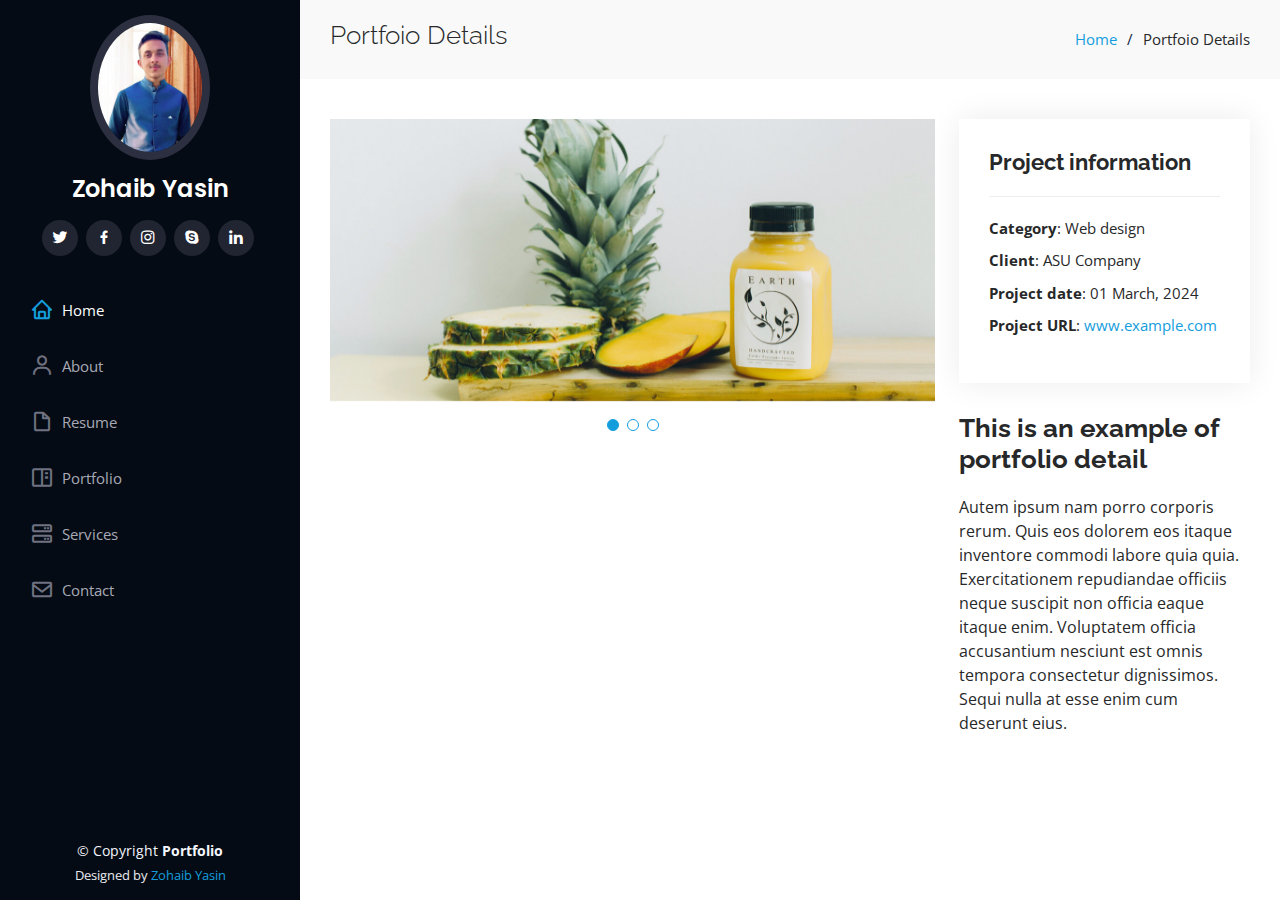
<file: portfolio-details.html>
<!DOCTYPE html>
<html lang="en">
  <head>
    <meta charset="utf-8" />
    <meta content="width=device-width, initial-scale=1.0" name="viewport" />

    <title>Portfolio Details - iPortfolio Bootstrap Template</title>
    <meta content="" name="description" />
    <meta content="" name="keywords" />

    <!-- Favicons -->
    <link href="assets/img/favicon.png" rel="icon" />
    <link href="assets/img/apple-touch-icon.png" rel="apple-touch-icon" />

    <!-- Google Fonts -->
    <link
      href="https://fonts.googleapis.com/css?family=Open+Sans:300,300i,400,400i,600,600i,700,700i|Raleway:300,300i,400,400i,500,500i,600,600i,700,700i|Poppins:300,300i,400,400i,500,500i,600,600i,700,700i"
      rel="stylesheet"
    />

    <!-- Vendor CSS Files -->
    <link href="assets/vendor/aos/aos.css" rel="stylesheet" />
    <link
      href="assets/vendor/bootstrap/css/bootstrap.min.css"
      rel="stylesheet"
    />
    <link
      href="assets/vendor/bootstrap-icons/bootstrap-icons.css"
      rel="stylesheet"
    />
    <link href="assets/vendor/boxicons/css/boxicons.min.css" rel="stylesheet" />
    <link
      href="assets/vendor/glightbox/css/glightbox.min.css"
      rel="stylesheet"
    />
    <link href="assets/vendor/swiper/swiper-bundle.min.css" rel="stylesheet" />

    <link href="assets/css/style.css" rel="stylesheet" />
  </head>

  <body>
    <!-- ======= Mobile nav toggle button ======= -->
    <i class="bi bi-list mobile-nav-toggle d-xl-none"></i>

    <!-- ======= Header ======= -->
    <header id="header">
      <div class="d-flex flex-column">
        <div class="profile">
          <img
            src="assets/img/profile-img.jpg"
            alt=""
            class="img-fluid rounded-circle"
          />
          <h1 class="text-light"><a href="index.html">Zohaib Yasin</a></h1>
          <div class="social-links mt-3 text-center">
            <a href="#" class="twitter"><i class="bx bxl-twitter"></i></a>
            <a href="#" class="facebook"><i class="bx bxl-facebook"></i></a>
            <a href="#" class="instagram"><i class="bx bxl-instagram"></i></a>
            <a href="#" class="google-plus"><i class="bx bxl-skype"></i></a>
            <a href="#" class="linkedin"><i class="bx bxl-linkedin"></i></a>
          </div>
        </div>

        <nav id="navbar" class="nav-menu navbar">
          <ul>
            <li>
              <a href="#hero" class="nav-link scrollto active"
                ><i class="bx bx-home"></i> <span>Home</span></a
              >
            </li>
            <li>
              <a href="#about" class="nav-link scrollto"
                ><i class="bx bx-user"></i> <span>About</span></a
              >
            </li>
            <li>
              <a href="#resume" class="nav-link scrollto"
                ><i class="bx bx-file-blank"></i> <span>Resume</span></a
              >
            </li>
            <li>
              <a href="#portfolio" class="nav-link scrollto"
                ><i class="bx bx-book-content"></i> <span>Portfolio</span></a
              >
            </li>
            <li>
              <a href="#services" class="nav-link scrollto"
                ><i class="bx bx-server"></i> <span>Services</span></a
              >
            </li>
            <li>
              <a href="#contact" class="nav-link scrollto"
                ><i class="bx bx-envelope"></i> <span>Contact</span></a
              >
            </li>
          </ul>
        </nav>
        <!-- .nav-menu -->
      </div>
    </header>
    <!-- End Header -->

    <main id="main">
      <!-- ======= Breadcrumbs ======= -->
      <section id="breadcrumbs" class="breadcrumbs">
        <div class="container">
          <div class="d-flex justify-content-between align-items-center">
            <h2>Portfoio Details</h2>
            <ol>
              <li><a href="index.html">Home</a></li>
              <li>Portfoio Details</li>
            </ol>
          </div>
        </div>
      </section>
      <!-- End Breadcrumbs -->

      <!-- ======= Portfolio Details Section ======= -->
      <section id="portfolio-details" class="portfolio-details">
        <div class="container">
          <div class="row gy-4">
            <div class="col-lg-8">
              <div class="portfolio-details-slider swiper">
                <div class="swiper-wrapper align-items-center">
                  <div class="swiper-slide">
                    <img
                      src="assets/img/portfolio/portfolio-details-1.jpg"
                      alt=""
                    />
                  </div>

                  <div class="swiper-slide">
                    <img
                      src="assets/img/portfolio/portfolio-details-2.jpg"
                      alt=""
                    />
                  </div>

                  <div class="swiper-slide">
                    <img
                      src="assets/img/portfolio/portfolio-details-3.jpg"
                      alt=""
                    />
                  </div>
                </div>
                <div class="swiper-pagination"></div>
              </div>
            </div>

            <div class="col-lg-4">
              <div class="portfolio-info">
                <h3>Project information</h3>
                <ul>
                  <li><strong>Category</strong>: Web design</li>
                  <li><strong>Client</strong>: ASU Company</li>
                  <li><strong>Project date</strong>: 01 March, 2024</li>
                  <li>
                    <strong>Project URL</strong>:
                    <a href="#">www.example.com</a>
                  </li>
                </ul>
              </div>
              <div class="portfolio-description">
                <h2>This is an example of portfolio detail</h2>
                <p>
                  Autem ipsum nam porro corporis rerum. Quis eos dolorem eos
                  itaque inventore commodi labore quia quia. Exercitationem
                  repudiandae officiis neque suscipit non officia eaque itaque
                  enim. Voluptatem officia accusantium nesciunt est omnis
                  tempora consectetur dignissimos. Sequi nulla at esse enim cum
                  deserunt eius.
                </p>
              </div>
            </div>
          </div>
        </div>
      </section>
      <!-- End Portfolio Details Section -->
    </main>
    <!-- End #main -->

    <!-- ======= Footer ======= -->
    <footer id="footer">
      <div class="container">
        <div class="copyright">
          &copy; Copyright <strong><span>Portfolio</span></strong>
        </div>
        <div class="credits">
          Designed by <a href="https://zohaibyasin.rf.gd/">Zohaib Yasin</a>
        </div>
      </div>
    </footer>
    <!-- End  Footer -->

    <a
      href="#"
      class="back-to-top d-flex align-items-center justify-content-center"
      ><i class="bi bi-arrow-up-short"></i
    ></a>

    <!-- Vendor JS Files -->
    <script src="assets/vendor/purecounter/purecounter_vanilla.js"></script>
    <script src="assets/vendor/aos/aos.js"></script>
    <script src="assets/vendor/bootstrap/js/bootstrap.bundle.min.js"></script>
    <script src="assets/vendor/glightbox/js/glightbox.min.js"></script>
    <script src="assets/vendor/isotope-layout/isotope.pkgd.min.js"></script>
    <script src="assets/vendor/swiper/swiper-bundle.min.js"></script>
    <script src="assets/vendor/typed.js/typed.umd.js"></script>
    <script src="assets/vendor/waypoints/noframework.waypoints.js"></script>
    <script src="assets/vendor/php-email-form/validate.js"></script>

    <!-- Template Main JS File -->
    <script src="assets/js/main.js"></script>
  </body>
</html>
</file>
<file: assets/css/style.css>
/**
* Template Name: iPortfolio
* Updated: Mar 10 2024 with Bootstrap v5.3.3
* Template URL: https://bootstrapmade.com/iportfolio-bootstrap-portfolio-websites-template/
* Author: BootstrapMade.com
* License: https://bootstrapmade.com/license/
*/

/*--------------------------------------------------------------
# General
--------------------------------------------------------------*/
body {
  font-family: "Open Sans", sans-serif;
  color: #272829;
}

a {
  color: #149ddd;
  text-decoration: none;
}

a:hover {
  color: #37b3ed;
  text-decoration: none;
}

h1,
h2,
h3,
h4,
h5,
h6 {
  font-family: "Raleway", sans-serif;
}

/*--------------------------------------------------------------
# Back to top button
--------------------------------------------------------------*/
.back-to-top {
  position: fixed;
  visibility: hidden;
  opacity: 0;
  right: 15px;
  bottom: 15px;
  z-index: 996;
  background: #149ddd;
  width: 40px;
  height: 40px;
  border-radius: 50px;
  transition: all 0.4s;
}

.back-to-top i {
  font-size: 28px;
  color: #fff;
  line-height: 0;
}

.back-to-top:hover {
  background: #2eafec;
  color: #fff;
}

.back-to-top.active {
  visibility: visible;
  opacity: 1;
}

/*--------------------------------------------------------------
# Header
--------------------------------------------------------------*/
#header {
  position: fixed;
  top: 0;
  left: 0;
  bottom: 0;
  width: 300px;
  transition: all ease-in-out 0.5s;
  z-index: 9997;
  transition: all 0.5s;
  padding: 0 15px;
  background: #040b14;
  overflow-y: auto;
}

#header .profile img {
  margin: 15px auto;
  display: block;
  width: 120px;
  border: 8px solid #2c2f3f;
}

#header .profile h1 {
  font-size: 24px;
  margin: 0;
  padding: 0;
  font-weight: 600;
  -moz-text-align-last: center;
  text-align-last: center;
  font-family: "Poppins", sans-serif;
}

#header .profile h1 a,
#header .profile h1 a:hover {
  color: #fff;
  text-decoration: none;
}

#header .profile .social-links a {
  font-size: 18px;
  display: inline-block;
  background: #212431;
  color: #fff;
  line-height: 1;
  padding: 8px 0;
  margin-right: 4px;
  border-radius: 50%;
  text-align: center;
  width: 36px;
  height: 36px;
  transition: 0.3s;
}

#header .profile .social-links a:hover {
  background: #149ddd;
  color: #fff;
  text-decoration: none;
}

#main {
  margin-left: 300px;
}

.container,
.container-fluid {
  padding-left: 30px;
  padding-right: 30px;
}

@media (max-width: 1199px) {
  #header {
    left: -300px;
  }

  #main {
    margin-left: 0;
  }

  .container,
  .container-fluid {
    padding-left: 12px;
    padding-right: 12px;
  }
}

/*--------------------------------------------------------------
# Navigation Menu
--------------------------------------------------------------*/
/* Desktop Navigation */
.nav-menu {
  padding: 30px 0 0 0;
}

.nav-menu * {
  margin: 0;
  padding: 0;
  list-style: none;
}

.nav-menu>ul>li {
  position: relative;
  white-space: nowrap;
}

.nav-menu a,
.nav-menu a:focus {
  display: flex;
  align-items: center;
  color: #a8a9b4;
  padding: 12px 15px;
  margin-bottom: 8px;
  transition: 0.3s;
  font-size: 15px;
}

.nav-menu a i,
.nav-menu a:focus i {
  font-size: 24px;
  padding-right: 8px;
  color: #6f7180;
}

.nav-menu a:hover,
.nav-menu .active,
.nav-menu .active:focus,
.nav-menu li:hover>a {
  text-decoration: none;
  color: #fff;
}

.nav-menu a:hover i,
.nav-menu .active i,
.nav-menu .active:focus i,
.nav-menu li:hover>a i {
  color: #149ddd;
}

/* Mobile Navigation */
.mobile-nav-toggle {
  position: fixed;
  right: 15px;
  top: 15px;
  z-index: 9998;
  border: 0;
  font-size: 24px;
  transition: all 0.4s;
  outline: none !important;
  background-color: #149ddd;
  color: #fff;
  width: 40px;
  height: 40px;
  display: inline-flex;
  align-items: center;
  justify-content: center;
  line-height: 0;
  border-radius: 50px;
  cursor: pointer;
}

.mobile-nav-active {
  overflow: hidden;
}

.mobile-nav-active #header {
  left: 0;
}

/*--------------------------------------------------------------
# Hero Section
--------------------------------------------------------------*/
#hero {
  width: 100%;
  height: 100vh;
  background: url("../img/hero-bg.jpg") top center;
  background-size: cover;
}

#hero:before {
  content: "";
  background: rgba(5, 13, 24, 0.3);
  position: absolute;
  bottom: 0;
  top: 0;
  left: 0;
  right: 0;
  z-index: 1;
}

#hero .hero-container {
  position: relative;
  z-index: 2;
  min-width: 300px;
}

#hero h1 {
  margin: 0 0 10px 0;
  font-size: 64px;
  font-weight: 700;
  line-height: 56px;
  color: #fff;
}

#hero p {
  color: #fff;
  margin-bottom: 50px;
  font-size: 26px;
  font-family: "Poppins", sans-serif;
}

#hero p span {
  color: #fff;
  padding-bottom: 4px;
  letter-spacing: 1px;
  border-bottom: 3px solid #149ddd;
}

@media (min-width: 1024px) {
  #hero {
    background-attachment: fixed;
  }
}

@media (max-width: 768px) {
  #hero h1 {
    font-size: 28px;
    line-height: 36px;
  }

  #hero h2 {
    font-size: 18px;
    line-height: 24px;
    margin-bottom: 30px;
  }
}

/*--------------------------------------------------------------
# Sections General
--------------------------------------------------------------*/
section {
  padding: 60px 0;
  overflow: hidden;
}

.section-bg {
  background: #f5f8fd;
}

.section-title {
  padding-bottom: 30px;
}

.section-title h2 {
  font-size: 32px;
  font-weight: bold;
  margin-bottom: 20px;
  padding-bottom: 20px;
  position: relative;
  color: #173b6c;
}

.section-title h2::after {
  content: "";
  position: absolute;
  display: block;
  width: 50px;
  height: 3px;
  background: #149ddd;
  bottom: 0;
  left: 0;
}

.section-title p {
  margin-bottom: 0;
}

/*--------------------------------------------------------------
# About
--------------------------------------------------------------*/
.about .content h3 {
  font-weight: 700;
  font-size: 26px;
  color: #173b6c;
}

.about .content ul {
  list-style: none;
  padding: 0;
}

.about .content ul li {
  margin-bottom: 20px;
  display: flex;
  align-items: center;
}

.about .content ul strong {
  margin-right: 10px;
}

.about .content ul i {
  font-size: 16px;
  margin-right: 5px;
  color: #149ddd;
  line-height: 0;
}

.about .content p:last-child {
  margin-bottom: 0;
}

/*--------------------------------------------------------------
# Facts
--------------------------------------------------------------*/
.facts {
  padding-bottom: 30px;
}

.facts .count-box {
  padding: 30px;
  width: 100%;
}

.facts .count-box i {
  display: block;
  font-size: 44px;
  color: #149ddd;
  float: left;
  line-height: 0;
}

.facts .count-box span {
  font-size: 48px;
  line-height: 40px;
  display: block;
  font-weight: 700;
  color: #050d18;
  margin-left: 60px;
}

.facts .count-box p {
  padding: 15px 0 0 0;
  margin: 0 0 0 60px;
  font-family: "Raleway", sans-serif;
  font-size: 14px;
  color: #122f57;
}

.facts .count-box a {
  font-weight: 600;
  display: block;
  margin-top: 20px;
  color: #122f57;
  font-size: 15px;
  font-family: "Poppins", sans-serif;
  transition: ease-in-out 0.3s;
}

.facts .count-box a:hover {
  color: #1f5297;
}

/*--------------------------------------------------------------
# Akills
--------------------------------------------------------------*/
.skills .progress {
  height: 60px;
  display: block;
  background: none;
  border-radius: 0;
}

.skills .progress .skill {
  padding: 0;
  margin: 0 0 6px 0;
  text-transform: uppercase;
  display: block;
  font-weight: 600;
  font-family: "Poppins", sans-serif;
  color: #050d18;
}

.skills .progress .skill .val {
  float: right;
  font-style: normal;
}

.skills .progress-bar-wrap {
  background: #dce8f8;
  height: 10px;
}

.skills .progress-bar {
  width: 1px;
  height: 10px;
  transition: 0.9s;
  background-color: #149ddd;
}

/*--------------------------------------------------------------
# Resume
--------------------------------------------------------------*/
.resume .resume-title {
  font-size: 26px;
  font-weight: 700;
  margin-top: 20px;
  margin-bottom: 20px;
  color: #050d18;
}

.resume .resume-item {
  padding: 0 0 20px 20px;
  margin-top: -2px;
  border-left: 2px solid #1f5297;
  position: relative;
}

.resume .resume-item h4 {
  line-height: 18px;
  font-size: 18px;
  font-weight: 600;
  text-transform: uppercase;
  font-family: "Poppins", sans-serif;
  color: #050d18;
  margin-bottom: 10px;
}

.resume .resume-item h5 {
  font-size: 16px;
  background: #e4edf9;
  padding: 5px 15px;
  display: inline-block;
  font-weight: 600;
  margin-bottom: 10px;
}

.resume .resume-item ul {
  padding-left: 20px;
}

.resume .resume-item ul li {
  padding-bottom: 10px;
}

.resume .resume-item:last-child {
  padding-bottom: 0;
}

.resume .resume-item::before {
  content: "";
  position: absolute;
  width: 16px;
  height: 16px;
  border-radius: 50px;
  left: -9px;
  top: 0;
  background: #fff;
  border: 2px solid #1f5297;
}

/*--------------------------------------------------------------
# Portfolio
--------------------------------------------------------------*/
.portfolio .portfolio-item {
  margin-bottom: 30px;
}

.portfolio #portfolio-flters {
  padding: 0;
  margin: 0 auto 35px auto;
  list-style: none;
  text-align: center;
  background: #fff;
  border-radius: 50px;
  padding: 2px 15px;
}

.portfolio #portfolio-flters li {
  cursor: pointer;
  display: inline-block;
  padding: 10px 15px 8px 15px;
  font-size: 14px;
  font-weight: 600;
  line-height: 1;
  text-transform: uppercase;
  color: #272829;
  margin-bottom: 5px;
  transition: all 0.3s ease-in-out;
}

.portfolio #portfolio-flters li:hover,
.portfolio #portfolio-flters li.filter-active {
  color: #149ddd;
}

.portfolio #portfolio-flters li:last-child {
  margin-right: 0;
}

.portfolio .portfolio-wrap {
  transition: 0.3s;
  position: relative;
  overflow: hidden;
  z-index: 1;
}

.portfolio .portfolio-wrap::before {
  content: "";
  background: rgba(255, 255, 255, 0.5);
  position: absolute;
  left: 0;
  right: 0;
  top: 0;
  bottom: 0;
  transition: all ease-in-out 0.3s;
  z-index: 2;
  opacity: 0;
}

.portfolio .portfolio-wrap .portfolio-links {
  opacity: 1;
  left: 0;
  right: 0;
  bottom: -60px;
  z-index: 3;
  position: absolute;
  transition: all ease-in-out 0.3s;
  display: flex;
  justify-content: center;
}

.portfolio .portfolio-wrap .portfolio-links a {
  color: #fff;
  font-size: 28px;
  text-align: center;
  background: rgba(20, 157, 221, 0.75);
  transition: 0.3s;
  width: 50%;
}

.portfolio .portfolio-wrap .portfolio-links a:hover {
  background: rgba(20, 157, 221, 0.95);
}

.portfolio .portfolio-wrap .portfolio-links a+a {
  border-left: 1px solid #37b3ed;
}

.portfolio .portfolio-wrap:hover::before {
  top: 0;
  left: 0;
  right: 0;
  bottom: 0;
  opacity: 1;
}

.portfolio .portfolio-wrap:hover .portfolio-links {
  opacity: 1;
  bottom: 0;
}

/*--------------------------------------------------------------
# Portfolio Details
--------------------------------------------------------------*/
.portfolio-details {
  padding-top: 40px;
}

.portfolio-details .portfolio-details-slider img {
  width: 100%;
}

.portfolio-details .portfolio-details-slider .swiper-pagination {
  margin-top: 20px;
  position: relative;
}

.portfolio-details .portfolio-details-slider .swiper-pagination .swiper-pagination-bullet {
  width: 12px;
  height: 12px;
  background-color: #fff;
  opacity: 1;
  border: 1px solid #149ddd;
}

.portfolio-details .portfolio-details-slider .swiper-pagination .swiper-pagination-bullet-active {
  background-color: #149ddd;
}

.portfolio-details .portfolio-info {
  padding: 30px;
  box-shadow: 0px 0 30px rgba(5, 13, 24, 0.08);
}

.portfolio-details .portfolio-info h3 {
  font-size: 22px;
  font-weight: 700;
  margin-bottom: 20px;
  padding-bottom: 20px;
  border-bottom: 1px solid #eee;
}

.portfolio-details .portfolio-info ul {
  list-style: none;
  padding: 0;
  font-size: 15px;
}

.portfolio-details .portfolio-info ul li+li {
  margin-top: 10px;
}

.portfolio-details .portfolio-description {
  padding-top: 30px;
}

.portfolio-details .portfolio-description h2 {
  font-size: 26px;
  font-weight: 700;
  margin-bottom: 20px;
}

.portfolio-details .portfolio-description p {
  padding: 0;
}

/*--------------------------------------------------------------
# Services
--------------------------------------------------------------*/
.services .icon-box {
  margin-bottom: 20px;
}

.services .icon {
  float: left;
  display: flex;
  align-items: center;
  justify-content: center;
  width: 54px;
  height: 54px;
  background: #149ddd;
  border-radius: 50%;
  transition: 0.5s;
  border: 1px solid #149ddd;
}

.services .icon i {
  color: #fff;
  font-size: 24px;
  line-height: 0;
}

.services .icon-box:hover .icon {
  background: #fff;
}

.services .icon-box:hover .icon i {
  color: #149ddd;
}

.services .title {
  margin-left: 80px;
  font-weight: 700;
  margin-bottom: 15px;
  font-size: 18px;
}

.services .title a {
  color: #343a40;
}

.services .title a:hover {
  color: #149ddd;
}

.services .description {
  margin-left: 80px;
  line-height: 24px;
  font-size: 14px;
}

/*--------------------------------------------------------------
# Testimonials
--------------------------------------------------------------*/
.testimonials .testimonials-carousel,
.testimonials .testimonials-slider {
  overflow: hidden;
}

.testimonials .testimonial-item {
  box-sizing: content-box;
  text-align: center;
  min-height: 320px;
}

.testimonials .testimonial-item .testimonial-img {
  width: 90px;
  border-radius: 50%;
  margin: 0 auto;
}

.testimonials .testimonial-item h3 {
  font-size: 18px;
  font-weight: bold;
  margin: 10px 0 5px 0;
  color: #111;
}

.testimonials .testimonial-item h4 {
  font-size: 14px;
  color: #999;
  margin: 0;
}

.testimonials .testimonial-item .quote-icon-left,
.testimonials .testimonial-item .quote-icon-right {
  color: #c3e8fa;
  font-size: 26px;
}

.testimonials .testimonial-item .quote-icon-left {
  display: inline-block;
  left: -5px;
  position: relative;
}

.testimonials .testimonial-item .quote-icon-right {
  display: inline-block;
  right: -5px;
  position: relative;
  top: 10px;
}

.testimonials .testimonial-item p {
  font-style: italic;
  margin: 0 15px 15px 15px;
  padding: 20px;
  background: #fff;
  position: relative;
  margin-bottom: 35px;
  border-radius: 6px;
  box-shadow: 0px 2px 15px rgba(0, 0, 0, 0.1);
}

.testimonials .testimonial-item p::after {
  content: "";
  width: 0;
  height: 0;
  border-top: 20px solid #fff;
  border-right: 20px solid transparent;
  border-left: 20px solid transparent;
  position: absolute;
  bottom: -20px;
  left: calc(50% - 20px);
}

.testimonials .swiper-pagination {
  margin-top: 20px;
  position: relative;
}

.testimonials .swiper-pagination .swiper-pagination-bullet {
  width: 12px;
  height: 12px;
  background-color: #fff;
  opacity: 1;
  border: 1px solid #149ddd;
}

.testimonials .swiper-pagination .swiper-pagination-bullet-active {
  background-color: #149ddd;
}

/*--------------------------------------------------------------
# Contact
--------------------------------------------------------------*/
.contact {
  padding-bottom: 130px;
}

.contact .info {
  padding: 30px;
  background: #fff;
  width: 100%;
  box-shadow: 0 0 24px 0 rgba(0, 0, 0, 0.12);
}

.contact .info i {
  font-size: 20px;
  color: #149ddd;
  float: left;
  width: 44px;
  height: 44px;
  background: #dff3fc;
  display: flex;
  justify-content: center;
  align-items: center;
  border-radius: 50px;
  transition: all 0.3s ease-in-out;
}

.contact .info h4 {
  padding: 0 0 0 60px;
  font-size: 22px;
  font-weight: 600;
  margin-bottom: 5px;
  color: #050d18;
}

.contact .info p {
  padding: 0 0 10px 60px;
  margin-bottom: 20px;
  font-size: 14px;
  color: #173b6c;
}

.contact .info .email p {
  padding-top: 5px;
}

.contact .info .social-links {
  padding-left: 60px;
}

.contact .info .social-links a {
  font-size: 18px;
  display: inline-block;
  background: #333;
  color: #fff;
  line-height: 1;
  padding: 8px 0;
  border-radius: 50%;
  text-align: center;
  width: 36px;
  height: 36px;
  transition: 0.3s;
  margin-right: 10px;
}

.contact .info .social-links a:hover {
  background: #149ddd;
  color: #fff;
}

.contact .info .email:hover i,
.contact .info .address:hover i,
.contact .info .phone:hover i {
  background: #149ddd;
  color: #fff;
}

.contact .php-email-form {
  width: 100%;
  padding: 30px;
  background: #fff;
  box-shadow: 0 0 24px 0 rgba(0, 0, 0, 0.12);
}

.contact .php-email-form .form-group {
  padding-bottom: 8px;
}

.contact .php-email-form .validate {
  display: none;
  color: red;
  margin: 0 0 15px 0;
  font-weight: 400;
  font-size: 13px;
}

.contact .php-email-form .error-message {
  display: none;
  color: #fff;
  background: #ed3c0d;
  text-align: left;
  padding: 15px;
  font-weight: 600;
}

.contact .php-email-form .error-message br+br {
  margin-top: 25px;
}

.contact .php-email-form .sent-message {
  display: none;
  color: #fff;
  background: #18d26e;
  text-align: center;
  padding: 15px;
  font-weight: 600;
}

.contact .php-email-form .loading {
  display: none;
  background: #fff;
  text-align: center;
  padding: 15px;
}

.contact .php-email-form .loading:before {
  content: "";
  display: inline-block;
  border-radius: 50%;
  width: 24px;
  height: 24px;
  margin: 0 10px -6px 0;
  border: 3px solid #18d26e;
  border-top-color: #eee;
  animation: animate-loading 1s linear infinite;
}

.contact .php-email-form .form-group {
  margin-bottom: 15px;
}

.contact .php-email-form label {
  padding-bottom: 8px;
}

.contact .php-email-form input,
.contact .php-email-form textarea {
  border-radius: 0;
  box-shadow: none;
  font-size: 14px;
}

.contact .php-email-form input {
  height: 44px;
}

.contact .php-email-form textarea {
  padding: 10px 15px;
}

.contact .php-email-form button[type=submit] {
  background: #149ddd;
  border: 0;
  padding: 10px 24px;
  color: #fff;
  transition: 0.4s;
  border-radius: 4px;
}

.contact .php-email-form button[type=submit]:hover {
  background: #37b3ed;
}

@keyframes animate-loading {
  0% {
    transform: rotate(0deg);
  }

  100% {
    transform: rotate(360deg);
  }
}

/*--------------------------------------------------------------
# Breadcrumbs
--------------------------------------------------------------*/
.breadcrumbs {
  padding: 20px 0;
  background: #f9f9f9;
}

.breadcrumbs h2 {
  font-size: 26px;
  font-weight: 300;
}

.breadcrumbs ol {
  display: flex;
  flex-wrap: wrap;
  list-style: none;
  padding: 0;
  margin: 0;
  font-size: 15px;
}

.breadcrumbs ol li+li {
  padding-left: 10px;
}

.breadcrumbs ol li+li::before {
  display: inline-block;
  padding-right: 10px;
  color: #0e2442;
  content: "/";
}

@media (max-width: 768px) {
  .breadcrumbs .d-flex {
    display: block !important;
  }

  .breadcrumbs ol {
    display: block;
  }

  .breadcrumbs ol li {
    display: inline-block;
  }
}

/*--------------------------------------------------------------
# Footer
--------------------------------------------------------------*/
#footer {
  padding: 15px;
  color: #f4f6fd;
  font-size: 14px;
  position: fixed;
  left: 0;
  bottom: 0;
  width: 300px;
  z-index: 9999;
  background: #040b14;
}

#footer .copyright {
  text-align: center;
}

#footer .credits {
  padding-top: 5px;
  text-align: center;
  font-size: 13px;
  color: #eaebf0;
}

@media (max-width: 1199px) {
  #footer {
    position: static;
    width: auto;
    padding-right: 20px 15px;
  }
}
</file>
